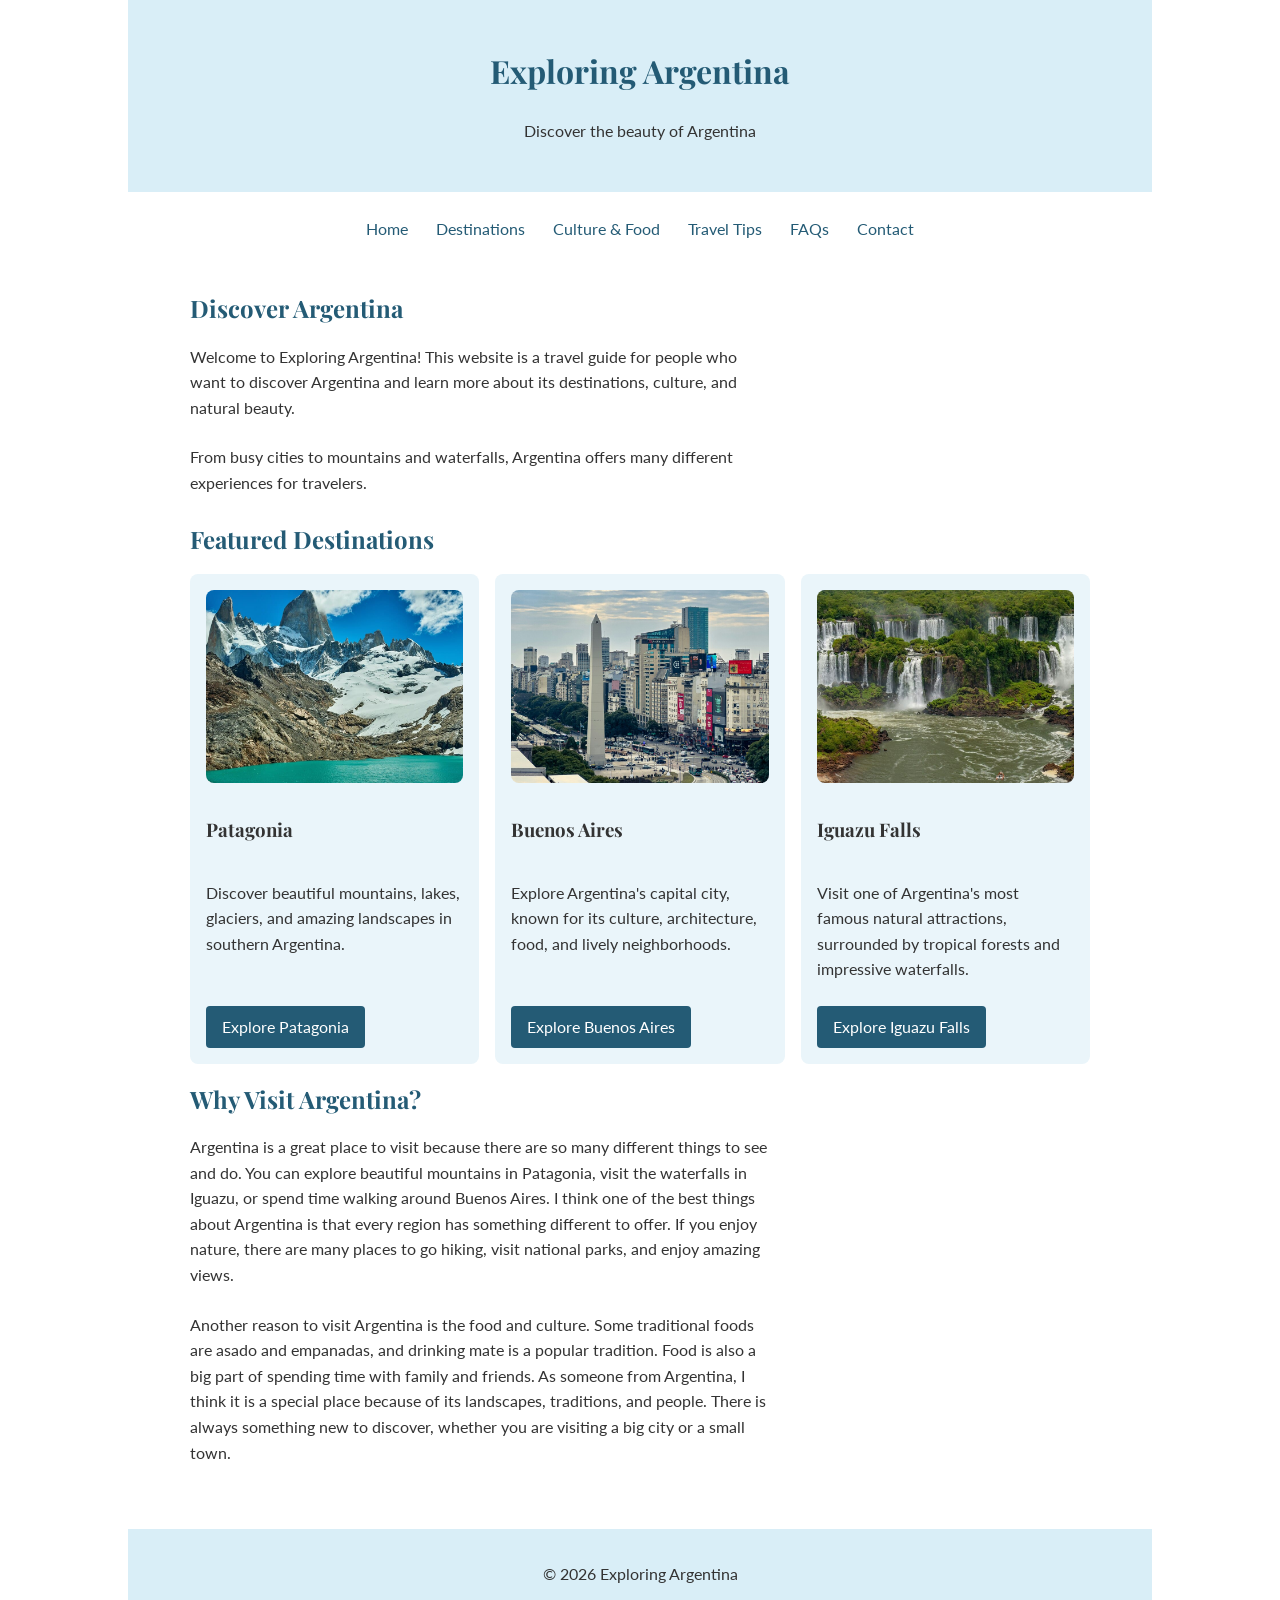
<file: index.html>
<!doctype html>
<html lang="en">

<head>
    <meta charset="UTF-8">
    <meta name="viewport" content="width=device-width, initial-scale=1.0">
    <meta name="description" content="Explore Argentina and discover beautiful destinations, local culture, traditional foods, and helpful travel tips.">
    <title>Exploring Argentina</title>
    <link rel="preconnect" href="https://fonts.googleapis.com">
    <link rel="preconnect" href="https://fonts.gstatic.com" crossorigin>
    <link href="https://fonts.googleapis.com/css2?family=Lato:ital,wght@0,100;0,300;0,400;0,700;0,900;1,100;1,300;1,400;1,700;1,900&family=Playfair+Display:ital,wght@0,400..900;1,400..900&display=swap" rel="stylesheet">
    
    <link rel="stylesheet" href="styles.css">
</head>

<body>
    <header>
        <h1>Exploring Argentina</h1>
        <p>Discover the beauty of Argentina</p>
    </header>
    
    <nav>
        <ul>
            <li><a href="index.html">Home</a></li>
            <li><a href="destinations.html">Destinations</a></li>
            <li><a href="culture.html">Culture & Food</a></li>
            <li><a href="travel-tips.html">Travel Tips</a></li>
            <li><a href="faq.html">FAQs</a></li>
            <li><a href="contact.html">Contact</a></li>
        </ul>
    </nav>
    
    <main>
        <h2>Discover Argentina</h2>
        
        <p>Welcome to Exploring Argentina! This website is a travel guide for people who want to discover Argentina and learn more about its destinations, culture, and natural beauty.</p>
        
        <p>From busy cities to mountains and waterfalls, Argentina offers many different experiences for travelers.</p>
        
        <h2>Featured Destinations</h2>
        
        <div class="destinations">
            
            <div>
                <img src="images/patagonia.jpg"
                     alt="Snow-covered mountains and a turquoise lake in Patagonia">
                <h3>Patagonia</h3>
                <p>Discover beautiful mountains, lakes, glaciers, and amazing landscapes in southern Argentina.</p>
                <a href="destinations.html">Explore Patagonia</a>
            </div>
            
            <div>
                <img src="images/buenos-aires.jpg"
                     alt="The Obelisk surrounded by buildings in Buenos Aires">
                <h3>Buenos Aires</h3>
                <p>Explore Argentina's capital city, known for its culture, architecture, food, and lively neighborhoods.</p>
                <a href="destinations.html">Explore Buenos Aires</a>
            </div>
            
            <div>
                <img src="images/iguazu-falls.jpg"
                     alt="Waterfalls surrounded by green forest at Iguazu Falls">
                <h3>Iguazu Falls</h3>
                <p>Visit one of Argentina's most famous natural attractions, surrounded by tropical forests and impressive waterfalls.</p>
                <a href="destinations.html">Explore Iguazu Falls</a>
            </div>
            
        </div>
        
        <h2>Why Visit Argentina?</h2>
        
        <p>Argentina is a great place to visit because there are so many different things to see and do. You can explore beautiful mountains in Patagonia, visit the waterfalls in Iguazu, or spend time walking around Buenos Aires. I think one of the best things about Argentina is that every region has something different to offer. If you enjoy nature, there are many places to go hiking, visit national parks, and enjoy amazing views.</p>
        
        <p>Another reason to visit Argentina is the food and culture. Some traditional foods are asado and empanadas, and drinking mate is a popular tradition. Food is also a big part of spending time with family and friends. As someone from Argentina, I think it is a special place because of its landscapes, traditions, and people. There is always something new to discover, whether you are visiting a big city or a small town.</p>
    </main>
    
    <footer>
        <p>&copy; 2026 Exploring Argentina</p>
    </footer>
</body>

</html>
</file>
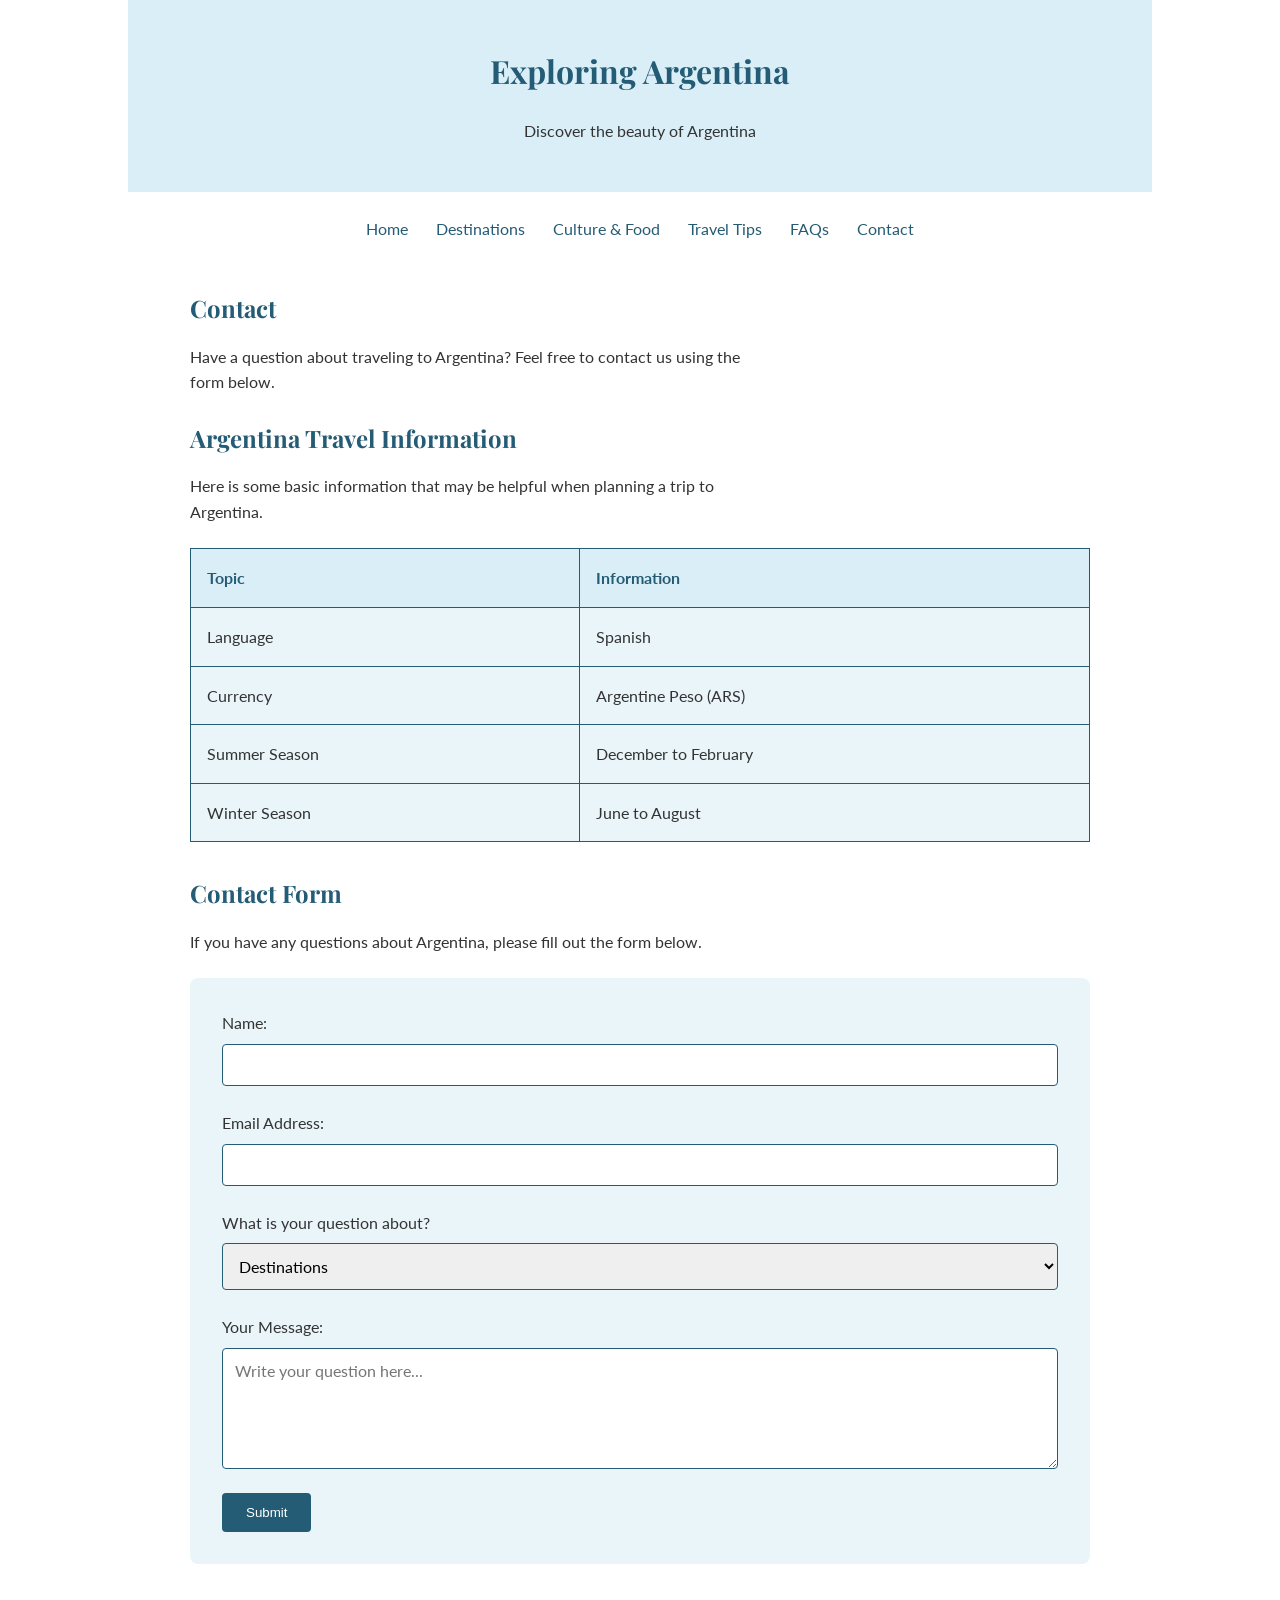
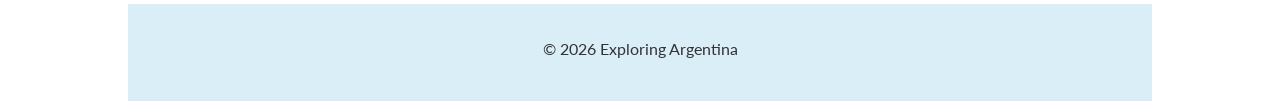
<file: contact.html>
<!DOCTYPE html>
<html lang="en">

<head>
    <meta charset="UTF-8">
    <meta name="viewport" content="width=device-width, initial-scale=1.0">
    <meta name="description" content="Contact Exploring Argentina with questions about destinations, food, culture, and travel tips.">
    <title>Contact | Exploring Argentina</title>

    <link rel="preconnect" href="https://fonts.googleapis.com">
    <link rel="preconnect" href="https://fonts.gstatic.com" crossorigin>
    <link href="https://fonts.googleapis.com/css2?family=Lato:ital,wght@0,100;0,300;0,400;0,700;0,900;1,100;1,300;1,400;1,700;1,900&family=Playfair+Display:ital,wght@0,400..900;1,400..900&display=swap" rel="stylesheet">

    <link rel="stylesheet" href="styles.css">
</head>

<body>

    <header>
        <h1>Exploring Argentina</h1>
        <p>Discover the beauty of Argentina</p>
    </header>

    <nav>
        <ul>
            <li><a href="index.html">Home</a></li>
            <li><a href="destinations.html">Destinations</a></li>
            <li><a href="culture.html">Culture & Food</a></li>
            <li><a href="travel-tips.html">Travel Tips</a></li>
            <li><a href="faq.html">FAQs</a></li>
            <li><a href="contact.html">Contact</a></li>
        </ul>
    </nav>

    <main>
        <h2>Contact</h2>

        <p>Have a question about traveling to Argentina?
        Feel free to contact us using the form below.</p>
        
        <h2>Argentina Travel Information</h2>
        
        <p>Here is some basic information that may be helpful when planning a trip to Argentina.</p>
        
        <table>
            <tr>
                <th>Topic</th>
                <th>Information</th>
            </tr>
            
            <tr>
                <td>Language</td>
                <td>Spanish</td>
            </tr>
            
            <tr>
                <td>Currency</td>
                <td>Argentine Peso (ARS)</td>
            </tr>
            
            <tr>
                <td>Summer Season</td>
                <td>December to February</td>
            </tr>
            
            <tr>
                <td>Winter Season</td>
                <td>June to August</td>
            </tr>
        </table>
        
        <h2>Contact Form</h2>
        
        <p>If you have any questions about Argentina, please fill out the form below.</p>
        
        <form action="https://formspree.io/f/maeernep" method="POST">
    
            <label for="name">Name:</label>
            <input type="text" id="name" name="name" required> 
            
            <label for="email">Email Address:</label> 
            <input type="email" id="email" name="email" required> 
            
            <label for="topic">What is your question about?</label>
            <select id="topic" name="topic">
                <option value="destinations">Destinations</option>
                <option value="food">Food & Culture</option>
                <option value="tips">Travel Tips</option>
                <option value="other">Other</option>
            </select>
            
            <label for="message">Your Message:</label>
            <textarea id="message" name="message" rows="5"
            placeholder="Write your question here..."></textarea>
            
            <button type="submit">Submit</button>
        
        </form>

    </main>

    <footer>
        <p>&copy; 2026 Exploring Argentina</p>
    </footer>

</body>

</html>
</file>
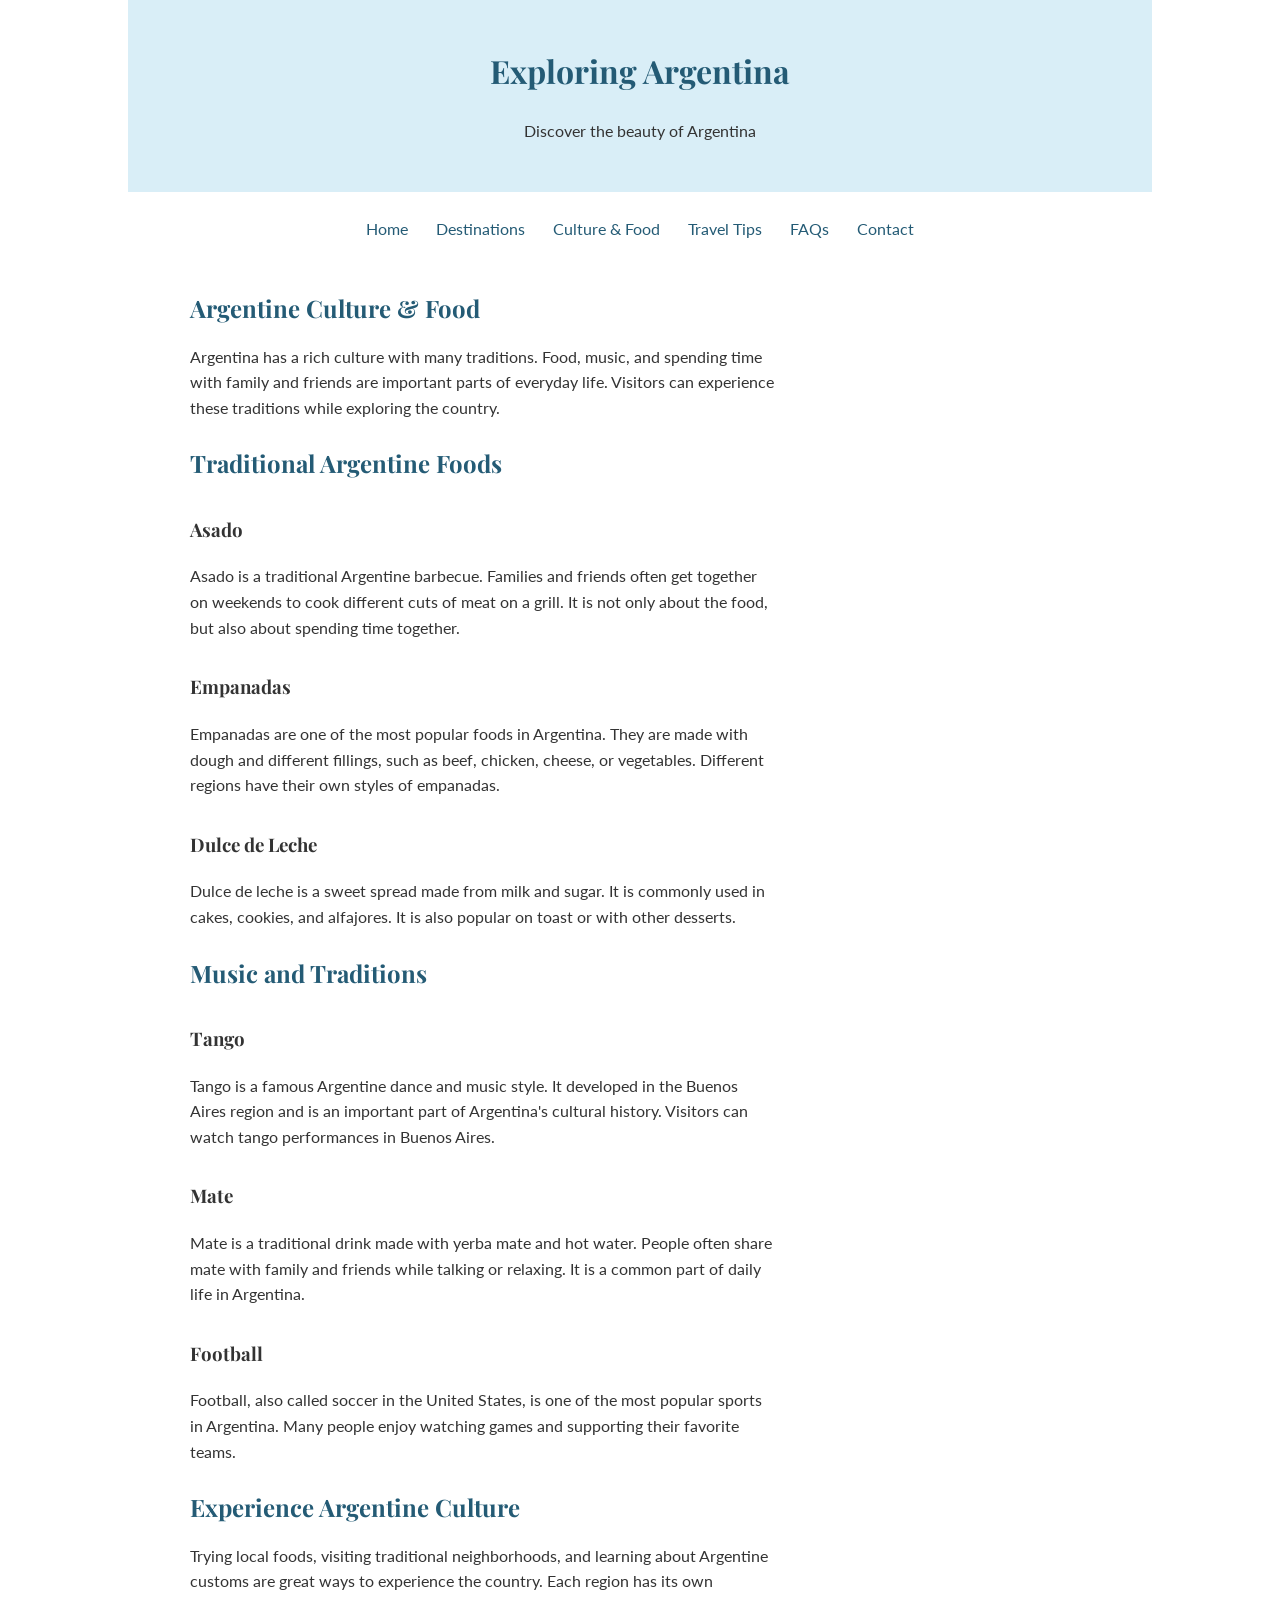
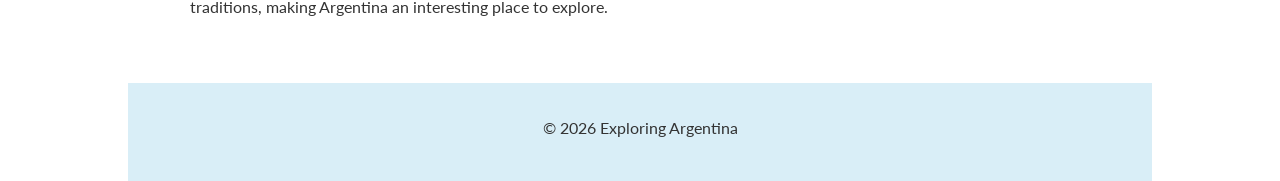
<file: culture.html>
<!DOCTYPE html>
<html lang="en">

<head>
    <meta charset="UTF-8">
    <meta name="viewport" content="width=device-width, initial-scale=1.0">
    <meta name="description" content="Learn about Argentine culture, traditional foods, music, and celebrations.">

    <title>Culture & Food | Exploring Argentina</title>

    <link rel="preconnect" href="https://fonts.googleapis.com">
    <link rel="preconnect" href="https://fonts.gstatic.com" crossorigin>
    <link href="https://fonts.googleapis.com/css2?family=Lato:wght@400;700&family=Playfair+Display:wght@400;700&display=swap" rel="stylesheet">

    <link rel="stylesheet" href="styles.css">
</head>

<body>

    <header>
        <h1>Exploring Argentina</h1>
        <p>Discover the beauty of Argentina</p>
    </header>

    <nav>
        <ul>
            <li><a href="index.html">Home</a></li>
            <li><a href="destinations.html">Destinations</a></li>
            <li><a href="culture.html">Culture & Food</a></li>
            <li><a href="travel-tips.html">Travel Tips</a></li>
            <li><a href="faq.html">FAQs</a></li>
            <li><a href="contact.html">Contact</a></li>
        </ul>
    </nav>

    <main>

        <section>
            <h2>Argentine Culture & Food</h2>

            <p>
                Argentina has a rich culture with many traditions.
                Food, music, and spending time with family and friends
                are important parts of everyday life. Visitors can
                experience these traditions while exploring the country.
            </p>
        </section>

        <section>
            <h2>Traditional Argentine Foods</h2>

            <h3>Asado</h3>
            <p>
                Asado is a traditional Argentine barbecue.
                Families and friends often get together on weekends
                to cook different cuts of meat on a grill.
                It is not only about the food, but also about
                spending time together.
            </p>

            <h3>Empanadas</h3>
            <p>
                Empanadas are one of the most popular foods in Argentina.
                They are made with dough and different fillings,
                such as beef, chicken, cheese, or vegetables.
                Different regions have their own styles of empanadas.
            </p>

            <h3>Dulce de Leche</h3>
            <p>
                Dulce de leche is a sweet spread made from milk
                and sugar. It is commonly used in cakes, cookies,
                and alfajores. It is also popular on toast
                or with other desserts.
            </p>
        </section>

        <section>
            <h2>Music and Traditions</h2>

            <h3>Tango</h3>
            <p>
                Tango is a famous Argentine dance and music style.
                It developed in the Buenos Aires region and is
                an important part of Argentina's cultural history.
                Visitors can watch tango performances in Buenos Aires.
            </p>

            <h3>Mate</h3>
            <p>
                Mate is a traditional drink made with yerba mate
                and hot water. People often share mate with
                family and friends while talking or relaxing.
                It is a common part of daily life in Argentina.
            </p>

            <h3>Football</h3>
            <p>
                Football, also called soccer in the United States,
                is one of the most popular sports in Argentina.
                Many people enjoy watching games and supporting
                their favorite teams.
            </p>
        </section>

        <section>
            <h2>Experience Argentine Culture</h2>

            <p>
                Trying local foods, visiting traditional neighborhoods,
                and learning about Argentine customs are great ways
                to experience the country. Each region has its own
                traditions, making Argentina an interesting place
                to explore.
            </p>
        </section>

    </main>

    <footer>
        <p>&copy; 2026 Exploring Argentina</p>
    </footer>

</body>
</html>
</file>
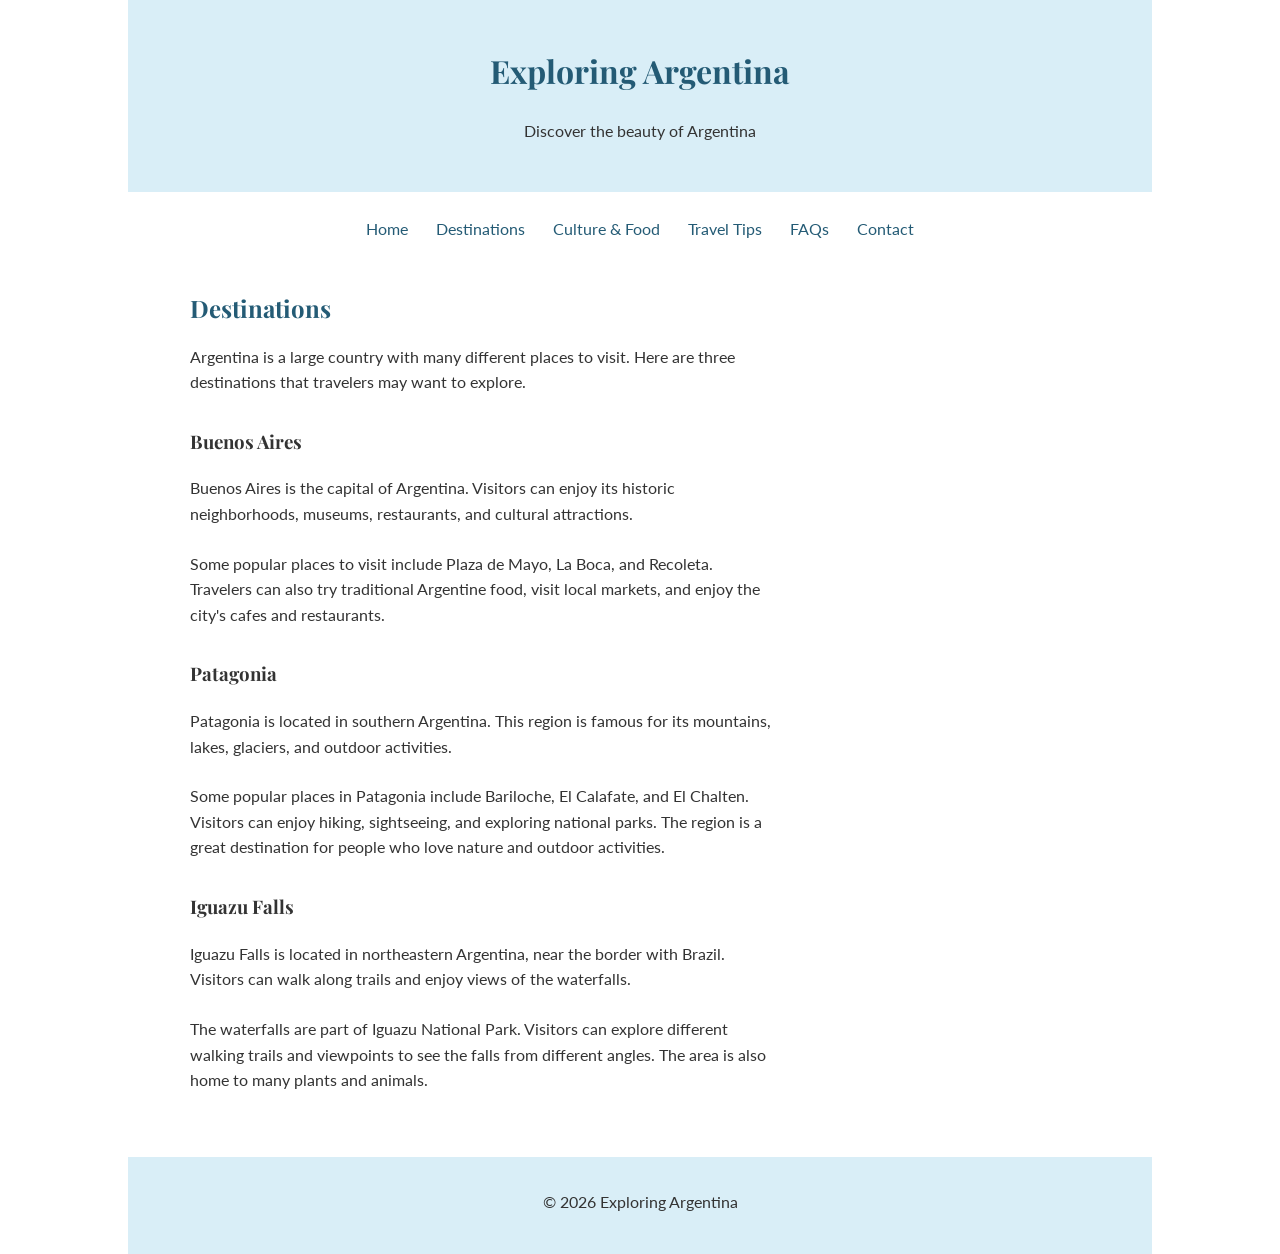
<file: destinations.html>
<!DOCTYPE html>
<html lang="en">

    <head>
        <meta charset="UTF-8"/>
        <meta name="viewport" content="width=device-width, initial-scale=1.0">
        <meta name="description" content="Discover popular destinations in Argentina, including Buenos Aires, Patagonia, and Iguazu Falls.">
        <title>Destinations | Exploring Argentina</title>
        <link rel="preconnect" href="https://fonts.googleapis.com">
        <link rel="preconnect" href="https://fonts.gstatic.com" crossorigin>
        <link href="https://fonts.googleapis.com/css2?family=Lato:ital,wght@0,100;0,300;0,400;0,700;0,900;1,100;1,300;1,400;1,700;1,900&family=Playfair+Display:ital,wght@0,400..900;1,400..900&display=swap" rel="stylesheet">
        
        <link rel="stylesheet" href="styles.css">
    </head>
    
    <body>
        <header>
            <h1>Exploring Argentina</h1>
            <p>Discover the beauty of Argentina</p>
        </header>
    
    <nav>
        <ul>
            <li><a href="index.html">Home</a></li>
            <li><a href="destinations.html">Destinations</a></li>
            <li><a href="culture.html">Culture & Food</a></li>
            <li><a href="travel-tips.html">Travel Tips</a></li>
            <li><a href="faq.html">FAQs</a></li>
            <li><a href="contact.html">Contact</a></li>
        </ul>
    </nav>
        
    <main>
        <h2>Destinations</h2>
        
        <p>Argentina is a large country with many different places to visit. Here are three destinations that travelers may want to explore.</p>
        
        <h3>Buenos Aires</h3>
        <p>Buenos Aires is the capital of Argentina. Visitors can enjoy its historic neighborhoods, museums, restaurants, and cultural attractions.</p>
        <p>Some popular places to visit include Plaza de Mayo, La Boca, and Recoleta. Travelers can also try traditional Argentine food, visit local markets, and enjoy the city's cafes and restaurants.</p>
        
        <h3>Patagonia</h3>
        <p>Patagonia is located in southern Argentina. This region is famous for its mountains, lakes, glaciers, and outdoor activities.</p>
        <p>Some popular places in Patagonia include Bariloche, El Calafate, and El Chalten. Visitors can enjoy hiking, sightseeing, and exploring national parks. The region is a great destination for people who love nature and outdoor activities.</p>
        
        <h3>Iguazu Falls</h3>
        <p>Iguazu Falls is located in northeastern Argentina, near the border with Brazil. Visitors can walk along trails and enjoy views of the waterfalls.</p>
        <p>The waterfalls are part of Iguazu National Park. Visitors can explore different walking trails and viewpoints to see the falls from different angles. The area is also home to many plants and animals.</p>
    
    </main>
    
    <footer>
        <p>&copy; 2026 Exploring Argentina</p>
    </footer>
        
    </body>
</html>
</file>
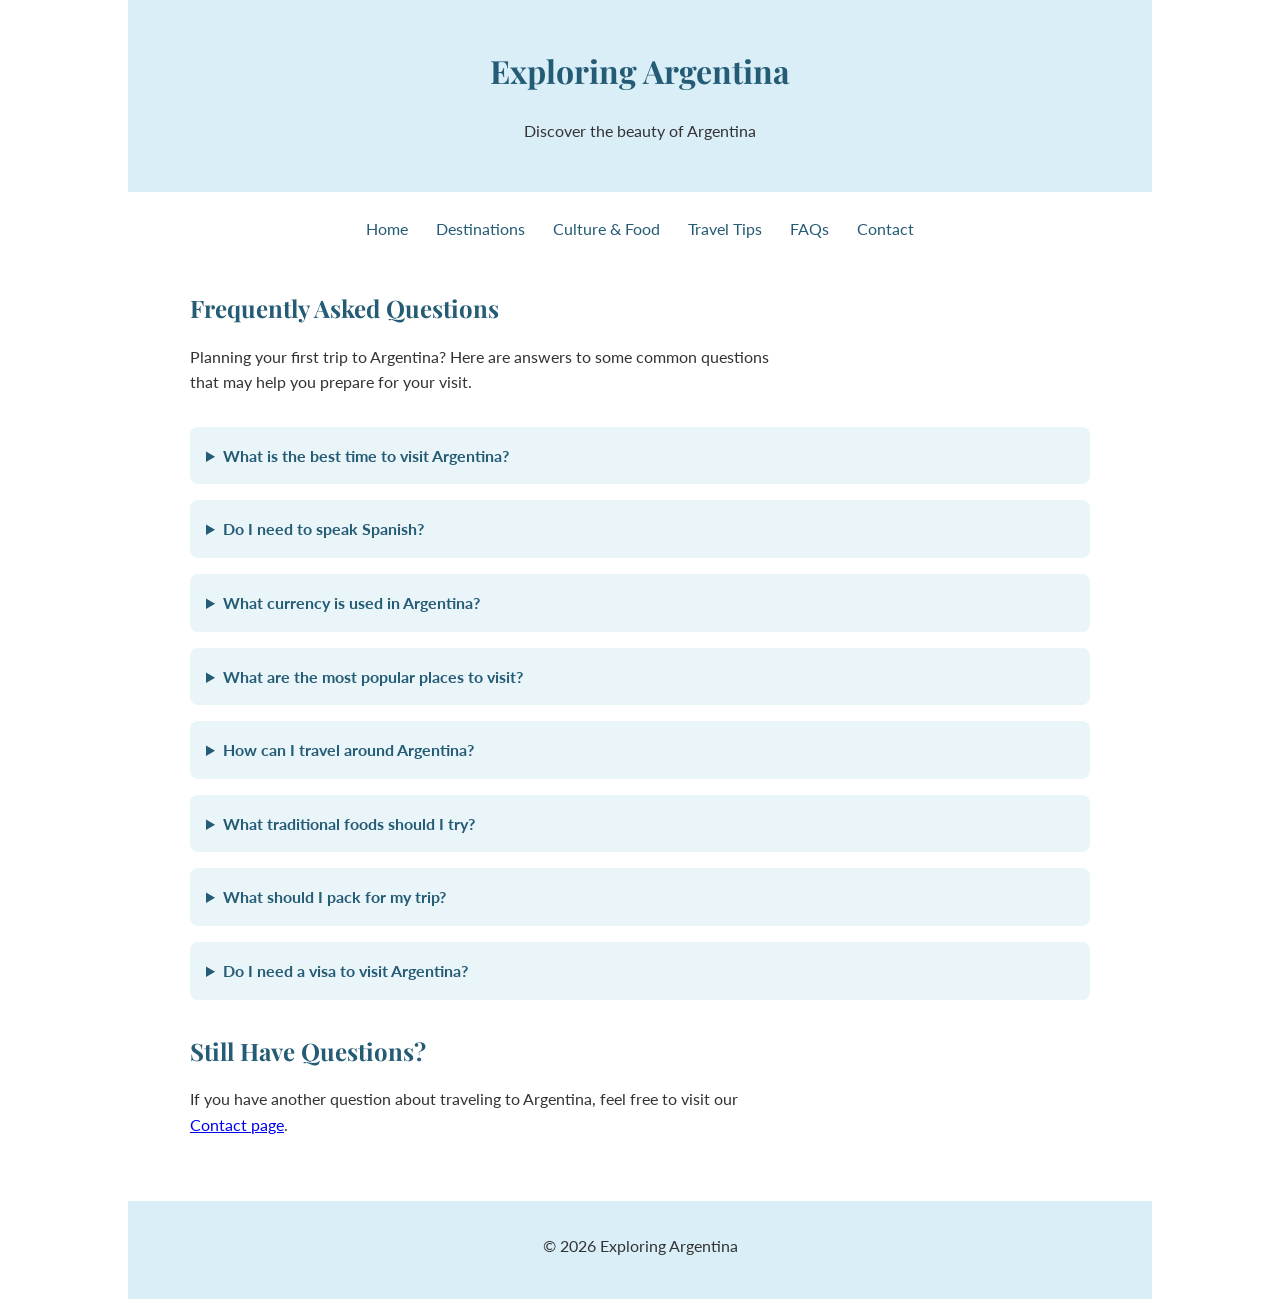
<file: faq.html>
<!DOCTYPE html>
<html lang="en">

<head>
    <meta charset="UTF-8">
    <meta name="viewport" content="width=device-width, initial-scale=1.0">
    <meta name="description" content="Find answers to common questions about traveling to Argentina, including weather, language, money, and transportation.">

    <title>FAQs | Exploring Argentina</title>

    <link rel="preconnect" href="https://fonts.googleapis.com">
    <link rel="preconnect" href="https://fonts.gstatic.com" crossorigin>
    <link href="https://fonts.googleapis.com/css2?family=Lato:wght@400;700&family=Playfair+Display:wght@400;700&display=swap" rel="stylesheet">

    <link rel="stylesheet" href="styles.css">
</head>

<body>

    <header>
        <h1>Exploring Argentina</h1>
        <p>Discover the beauty of Argentina</p>
    </header>

    <nav>
        <ul>
            <li><a href="index.html">Home</a></li>
            <li><a href="destinations.html">Destinations</a></li>
            <li><a href="culture.html">Culture & Food</a></li>
            <li><a href="travel-tips.html">Travel Tips</a></li>
            <li><a href="faq.html">FAQs</a></li>
            <li><a href="contact.html">Contact</a></li>
        </ul>
    </nav>

    <main>

        <h2>Frequently Asked Questions</h2>

        <p>Planning your first trip to Argentina? Here are answers to some common questions that may help you prepare for your visit.</p>

        <div class="faq">

            <details>
                <summary>What is the best time to visit Argentina?</summary>
                <p>The best time depends on where you want to go. Spring (September to November) and fall (March to May) are good seasons for visiting many parts of Argentina.</p>
            </details>

            <details>
                <summary>Do I need to speak Spanish?</summary>
                <p>Spanish is the main language spoken in Argentina. You do not need to be fluent, but learning a few basic words can make your trip easier.</p>
            </details>

            <details>
                <summary>What currency is used in Argentina?</summary>
                <p>The official currency is the Argentine peso (ARS). Credit and debit cards are accepted in many places, but carrying some cash can also be helpful.</p>
            </details>

            <details>
                <summary>What are the most popular places to visit?</summary>
                <p>Some popular destinations include Buenos Aires, Patagonia, and Iguazu Falls. Each place offers different experiences, from city attractions to mountains and waterfalls.</p>
            </details>

            <details>
                <summary>How can I travel around Argentina?</summary>
                <p>For long distances, domestic flights and buses are common options. In larger cities, visitors can use public transportation, taxis, and ride-sharing services.</p>
            </details>

            <details>
                <summary>What traditional foods should I try?</summary>
                <p>Some popular Argentine foods include asado, empanadas, and dulce de leche. Mate is also a traditional drink enjoyed by many people.</p>
            </details>

            <details>
                <summary>What should I pack for my trip?</summary>
                <p>It depends on the region and season. Comfortable shoes, sunscreen, and a jacket are useful for many trips. If you are visiting Patagonia, bring warm clothing and layers.</p>
            </details>

            <details>
                <summary>Do I need a visa to visit Argentina?</summary>
                <p>Visa requirements depend on your nationality and the passport you use. Check the official Argentine government website before traveling for the most current information.</p>
            </details>

        </div>

        <section>
            <h2>Still Have Questions?</h2>
            <p>If you have another question about traveling to Argentina, feel free to visit our
            <a href="contact.html">Contact page</a>.</p>
        </section>

    </main>

    <footer>
        <p>&copy; 2026 Exploring Argentina</p>
    </footer>

</body>
</html>
</file>
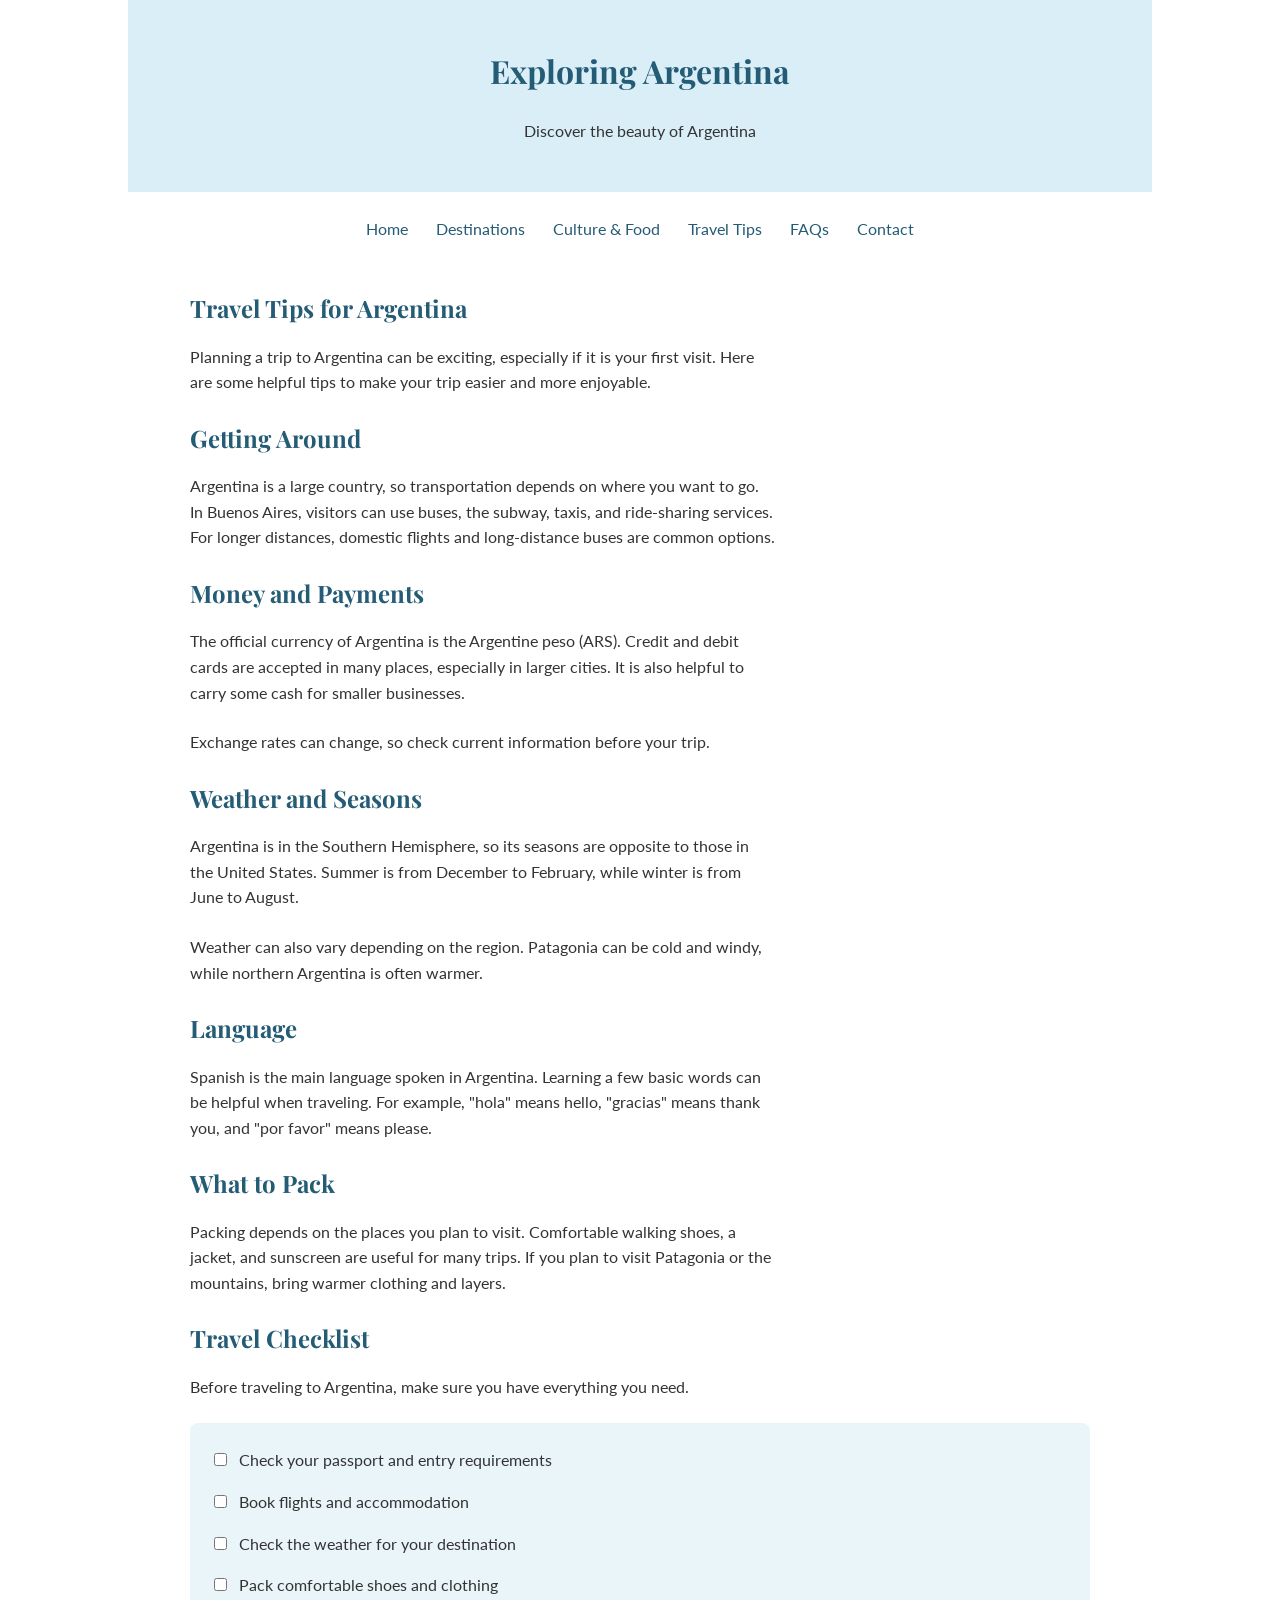
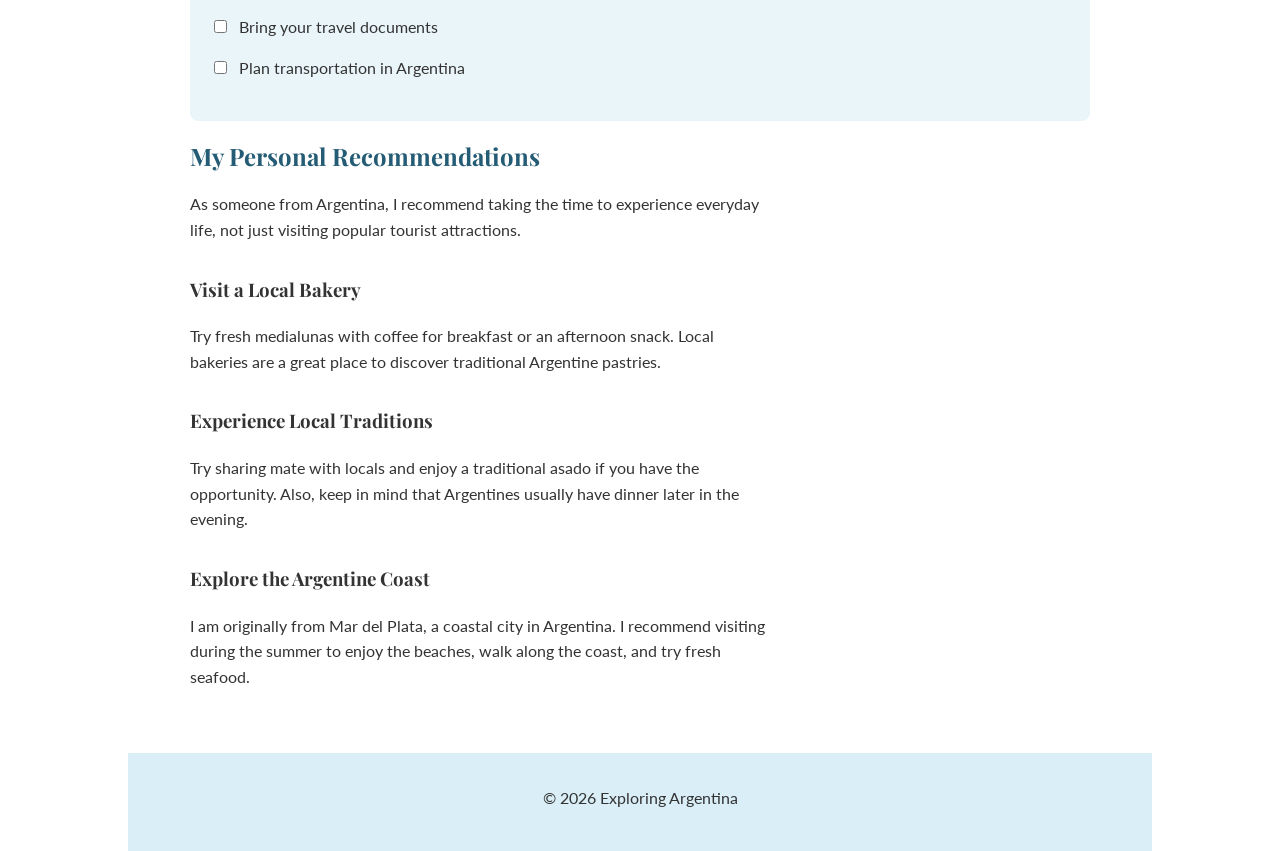
<file: travel-tips.html>
<!DOCTYPE html>
<html lang="en">

<head>
    <meta charset="UTF-8">
    <meta name="viewport" content="width=device-width, initial-scale=1.0">
    <meta name="description" content="Helpful travel tips for visiting Argentina, including transportation, money, weather, and packing advice.">

    <title>Travel Tips | Exploring Argentina</title>

    <link rel="preconnect" href="https://fonts.googleapis.com">
    <link rel="preconnect" href="https://fonts.gstatic.com" crossorigin>
    <link href="https://fonts.googleapis.com/css2?family=Lato:wght@400;700&family=Playfair+Display:wght@400;700&display=swap" rel="stylesheet">

    <link rel="stylesheet" href="styles.css">
</head>

<body>

    <header>
        <h1>Exploring Argentina</h1>
        <p>Discover the beauty of Argentina</p>
    </header>

    <nav>
        <ul>
            <li><a href="index.html">Home</a></li>
            <li><a href="destinations.html">Destinations</a></li>
            <li><a href="culture.html">Culture & Food</a></li>
            <li><a href="travel-tips.html">Travel Tips</a></li>
            <li><a href="faq.html">FAQs</a></li>
            <li><a href="contact.html">Contact</a></li>
        </ul>
    </nav>

    <main>

        <section>
            <h2>Travel Tips for Argentina</h2>
            <p>Planning a trip to Argentina can be exciting, especially if it is your first visit. Here are some helpful tips to make your trip easier and more enjoyable.</p>
        </section>

        <section>
            <h2>Getting Around</h2>
            <p>Argentina is a large country, so transportation depends on where you want to go. In Buenos Aires, visitors can use buses, the subway, taxis, and ride-sharing services. For longer distances, domestic flights and long-distance buses are common options.</p>
        </section>

        <section>
            <h2>Money and Payments</h2>
            <p>The official currency of Argentina is the Argentine peso (ARS). Credit and debit cards are accepted in many places, especially in larger cities. It is also helpful to carry some cash for smaller businesses.</p>
            
            <p>Exchange rates can change, so check current information before your trip.</p>
        </section>

        <section>
            <h2>Weather and Seasons</h2>
            <p>Argentina is in the Southern Hemisphere, so its seasons are opposite to those in the United States. Summer is from December to February, while winter is from June to August.</p>
            
            <p>Weather can also vary depending on the region. Patagonia can be cold and windy, while northern Argentina is often warmer.</p>
        </section>

        <section>
            <h2>Language</h2>
            <p>Spanish is the main language spoken in Argentina. Learning a few basic words can be helpful when traveling. For example, "hola" means hello, "gracias" means thank you, and "por favor" means please.</p>
        </section>

        <section>
            <h2>What to Pack</h2>
            <p>Packing depends on the places you plan to visit. Comfortable walking shoes, a jacket, and sunscreen are useful for many trips. If you plan to visit Patagonia or the mountains, bring warmer clothing and layers.</p>
        </section>
        
        <section>
            <h2>Travel Checklist</h2>
            <p>Before traveling to Argentina, make sure you have everything you need.</p>
            
            <div class="travel-checklist">
                <label><input type="checkbox"> Check your passport and entry requirements</label>
                <label><input type="checkbox"> Book flights and accommodation</label>
                <label><input type="checkbox"> Check the weather for your destination</label>
                <label><input type="checkbox"> Pack comfortable shoes and clothing</label>
                <label><input type="checkbox"> Bring your travel documents</label>
                <label><input type="checkbox"> Plan transportation in Argentina</label>
            </div>
        </section>
        
        <section>
            <h2>My Personal Recommendations</h2>
            <p>As someone from Argentina, I recommend taking the time to experience everyday life, not just visiting popular tourist attractions.</p>
            
            <h3>Visit a Local Bakery</h3>
            <p>Try fresh medialunas with coffee for breakfast or an afternoon snack. Local bakeries are a great place to discover traditional Argentine pastries.</p>
            
            <h3>Experience Local Traditions</h3>
            <p>Try sharing mate with locals and enjoy a traditional asado if you have the opportunity. Also, keep in mind that Argentines usually have dinner later in the evening.</p>
            
            <h3>Explore the Argentine Coast</h3>
            <p>I am originally from Mar del Plata, a coastal city in Argentina. I recommend visiting during the summer to enjoy the beaches, walk along the coast, and try fresh seafood.</p>
        </section>

    </main>

    <footer>
        <p>&copy; 2026 Exploring Argentina</p>
    </footer>

</body>
</html>
</file>
<file: styles.css>
body {
    font-family: "Lato", sans-serif;
    width: 80%;
    margin: 0 auto;
    line-height: 1.6;
    background-color: white;
    color: #333;
}

header {
    background-color: #d9eef7;
    padding: 1.5rem;
    text-align: center;
    margin-bottom: 0.5rem;
}

h1, h2, h3 {
    font-family: "Playfair Display", serif;
}

h1,h2 {
    color: #245b75;
}

h3 {
    color: #333333;
}

nav {
    background-color: white;
    padding: 0.5rem;
    margin-bottom: 0.5rem;
    text-align: center;
}

nav ul {
    padding: 0;
    margin: 0;
}

nav li {
    display: inline-block;
    margin: 0.5rem 0.75rem;
}

nav a:link {
    color: #245b75;
    text-decoration: none;
}

nav a:visited {
    color: #245b75;
}

nav a:hover {
    color: #333333;
    text-decoration: underline;
}

nav a:focus-visible {
    outline: 2px solid #245b75;
    outline-offset: 4px;
}

main {
    padding: 0.5rem 1rem;
    max-width: 900px;
    margin: 0 auto;
}

main p {
    max-width: 65ch;
}

h2 {
    margin-top: 1rem;
    margin-bottom: 1rem;
}

h3 {
    margin-top: 2rem;
}

p {
    margin-bottom: 1.5rem;
}

footer {
    background-color: #d9eef7;
    padding: 1rem;
    text-align: center;
    margin-top: 2rem;
}

.destinations {
    display: flex;
    gap: 1rem;
}

.destinations div {
    flex: 1;
    min-width: 0;
    padding: 1rem;
    background-color: #eaf5fa;
    border-radius: 8px;
    display: flex;
    flex-direction: column;
}

.destinations img {
    width: 100%;
    height: auto;
    display: block;
    border-radius: 8px;
}

.destinations a {
    display: inline-block;
    background-color: #245b75;
    color: white;
    padding: 0.5rem 1rem;
    text-decoration: none;
    border-radius: 4px;
    margin-top: auto;
    align-self: flex-start;
}

.destinations a:hover {
    background-color: #333333;
}

@media (max-width: 600px) {
    .destinations {
        flex-direction: column;
    }

    nav ul {
        padding: 0;
    }

    nav li {
        display: block;
        margin: 0.75rem 0;
    }

    body {
        width: 95%;
    }

    form {
        padding: 1rem;
    }

    th, td {
        padding: 0.5rem;
        overflow-wrap: anywhere;
    }
}

@media (min-width: 601px) and (max-width: 900px) {
    body {
        width: 90%;
    }

    .destinations {
        flex-wrap: wrap;
    }

    .destinations div {
        flex: 1 1 40%;
    }

    nav ul {
        padding: 0;
    }

    nav li {
        margin: 0.5rem;
    }
}

table {
    width: 100%;
    border-collapse: collapse;
    margin-top: 1rem;
    margin-bottom: 2rem;
}

th, td {
    border: 1px solid #245b75;
    padding: 1rem;
    text-align: left;
}

th {
    background-color: #d9eef7;
    color: #245b75;
}

td {
    background-color: #eaf5fa;
}

form {
    background-color: #eaf5fa;
    padding: 2rem;
    border-radius: 8px;
    margin-top: 1rem;
}

label {
    display: block;
    margin-bottom: 0.5rem;
}

input {
    display: block;
    width: 100%;
    box-sizing: border-box;
    padding: 0.75rem;
    margin-bottom: 1.5rem;
    border: 1px solid #245b75;
    border-radius: 4px;
    font-family: "Lato", sans-serif;
}

button {
    background-color: #245b75;
    color: white;
    padding: 0.75rem 1.5rem;
    border: none;
    border-radius: 4px;
    cursor: pointer;
}

button:hover {
    background-color: #333333;
}

select, textarea {
    display: block;
    width: 100%;
    box-sizing: border-box;
    padding: 0.75rem;
    margin-bottom: 1.5rem;
    border: 1px solid #245b75;
    border-radius: 4px;
    font-family: "Lato", sans-serif;
    font-size: 1rem;
}

textarea {
    resize: vertical;
}

.travel-checklist {
    background-color: #eaf5fa;
    padding: 1.5rem;
    border-radius: 8px;
    margin-top: 1rem;
}

.travel-checklist label {
    display: block;
    margin-bottom: 1rem;
    cursor: pointer;
}

.travel-checklist input {
    display: inline;
    width: auto;
    margin: 0 0.5rem 0 0;
    padding: 0;
}

.faq {
    margin-top: 2rem;
    margin-bottom: 2rem;
}

.faq details {
    background-color: #eaf5fa;
    padding: 1rem;
    margin-bottom: 1rem;
    border-radius: 8px;
}

.faq summary {
    color: #245b75;
    font-weight: bold;
    cursor: pointer;
}

.faq details p {
    margin-top: 1rem;
    margin-bottom: 0;
}
</file>
